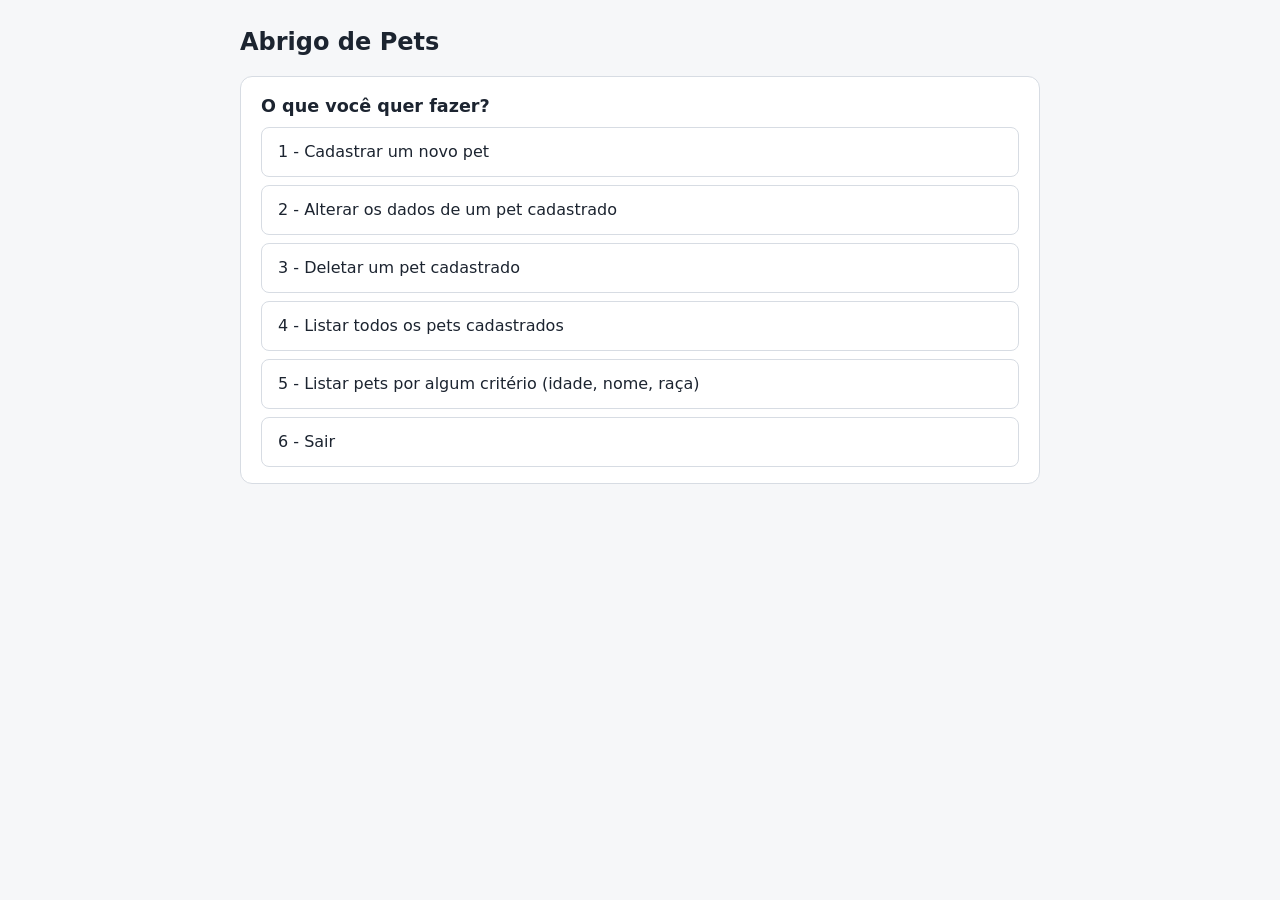
<file: frontend/index.html>
<!doctype html>
<html lang="pt-BR">
<head>
  <meta charset="utf-8">
  <meta name="viewport" content="width=device-width, initial-scale=1">
  <title>Abrigo de Pets</title>
  <link rel="stylesheet" href="style.css">
</head>
<body>
  <header class="topo">
    <h1>Abrigo de Pets</h1>
  </header>

  <main class="conteudo">
    <section class="cartao" aria-labelledby="titulo-menu">
      <h2 id="titulo-menu">O que você quer fazer?</h2>
      <nav aria-label="Menu principal">
        <ul id="menu" class="menu"></ul>
      </nav>
    </section>
  </main>

  <script type="module" src="js/pagina-menu.js"></script>
</body>
</html>
</file>
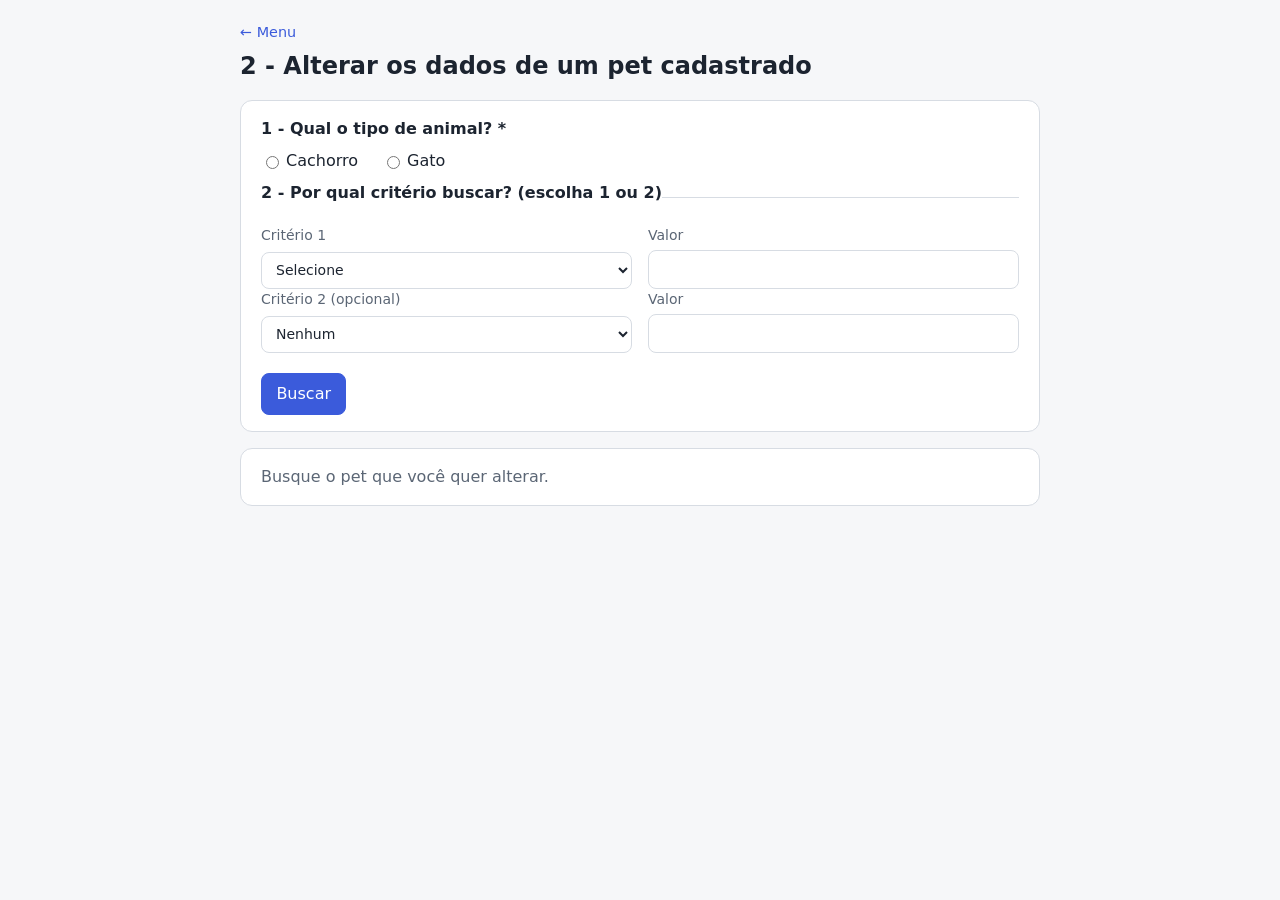
<file: frontend/alterar.html>
<!doctype html>
<html lang="pt-BR">
<head>
  <meta charset="utf-8">
  <meta name="viewport" content="width=device-width, initial-scale=1">
  <title>Alterar um pet | Abrigo de Pets</title>
  <link rel="stylesheet" href="style.css">
</head>
<body>
  <header class="topo">
    <a class="voltar" href="index.html">&larr; Menu</a>
    <h1>2 - Alterar os dados de um pet cadastrado</h1>
  </header>

  <main class="conteudo">
    <p id="aviso" class="aviso" role="status" aria-live="polite" hidden></p>

    <section class="cartao" aria-label="Busca">
      <form id="form-busca" novalidate></form>
    </section>

    <section class="cartao" aria-label="Resultado da busca">
      <div id="resultados"><p class="vazio">Busque o pet que você quer alterar.</p></div>
    </section>

    <section id="edicao" class="cartao" aria-label="Alterar pet" hidden>
      <h2>Alterar pet</h2>
      <p class="ajuda">Tipo e sexo não podem ser alterados.</p>
      <form id="form-pet" novalidate></form>
      <div class="acoes acoes-fim">
        <button type="button" id="botao-cancelar" class="botao">Cancelar</button>
        <button type="submit" form="form-pet" class="botao botao-principal">Salvar alterações</button>
      </div>
    </section>
  </main>

  <script type="module" src="js/pagina-alterar.js"></script>
</body>
</html>
</file>
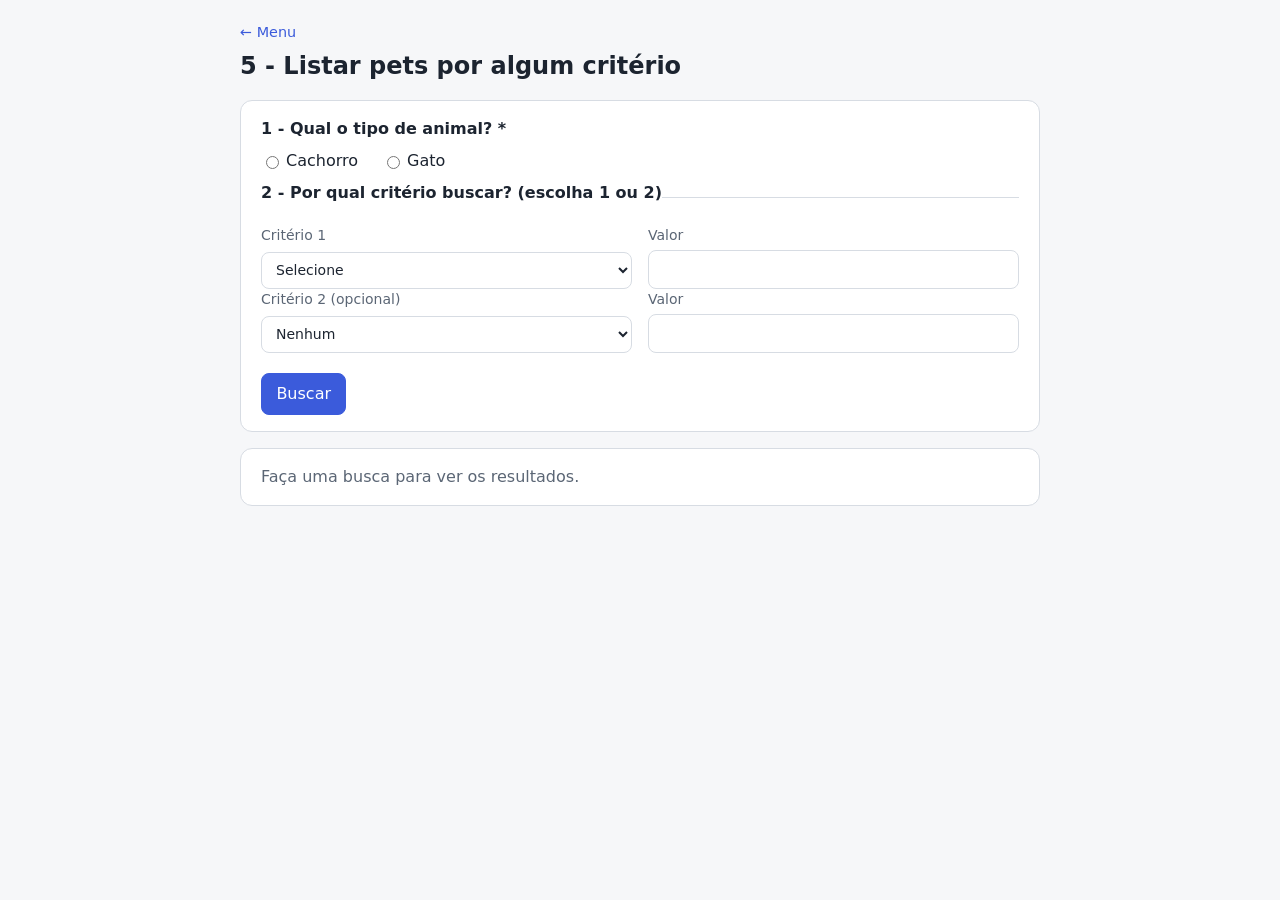
<file: frontend/buscar.html>
<!doctype html>
<html lang="pt-BR">
<head>
  <meta charset="utf-8">
  <meta name="viewport" content="width=device-width, initial-scale=1">
  <title>Listar pets por critério | Abrigo de Pets</title>
  <link rel="stylesheet" href="style.css">
</head>
<body>
  <header class="topo">
    <a class="voltar" href="index.html">&larr; Menu</a>
    <h1>5 - Listar pets por algum critério</h1>
  </header>

  <main class="conteudo">
    <p id="aviso" class="aviso" role="status" aria-live="polite" hidden></p>

    <section class="cartao" aria-label="Busca">
      <form id="form-busca" novalidate></form>
    </section>

    <section class="cartao" aria-label="Resultado da busca">
      <div id="resultados"><p class="vazio">Faça uma busca para ver os resultados.</p></div>
    </section>
  </main>

  <script type="module" src="js/pagina-buscar.js"></script>
</body>
</html>
</file>
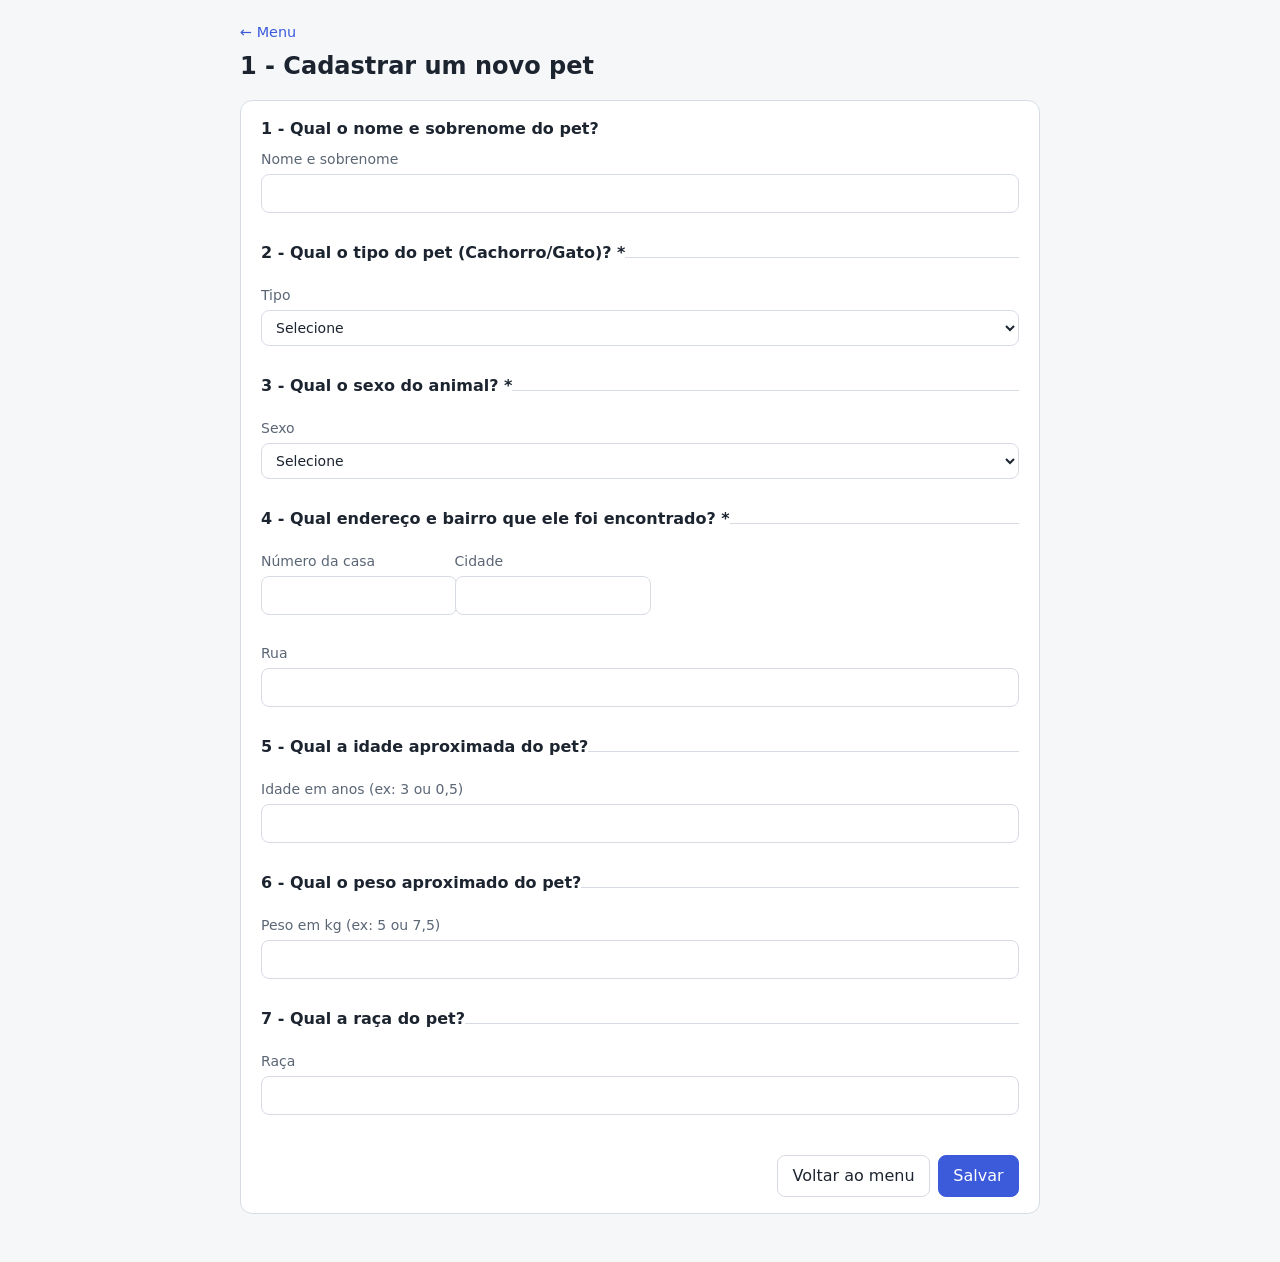
<file: frontend/cadastrar.html>
<!doctype html>
<html lang="pt-BR">
<head>
  <meta charset="utf-8">
  <meta name="viewport" content="width=device-width, initial-scale=1">
  <title>Cadastrar um novo pet | Abrigo de Pets</title>
  <link rel="stylesheet" href="style.css">
</head>
<body>
  <header class="topo">
    <a class="voltar" href="index.html">&larr; Menu</a>
    <h1>1 - Cadastrar um novo pet</h1>
  </header>

  <main class="conteudo">
    <p id="aviso" class="aviso" role="status" aria-live="polite" hidden></p>

    <section class="cartao" aria-label="Formulário de cadastro">
      <form id="form-pet" novalidate></form>
      <div class="acoes acoes-fim">
        <a class="botao" href="index.html">Voltar ao menu</a>
        <button type="submit" form="form-pet" class="botao botao-principal">Salvar</button>
      </div>
    </section>
  </main>

  <script type="module" src="js/pagina-cadastrar.js"></script>
</body>
</html>
</file>
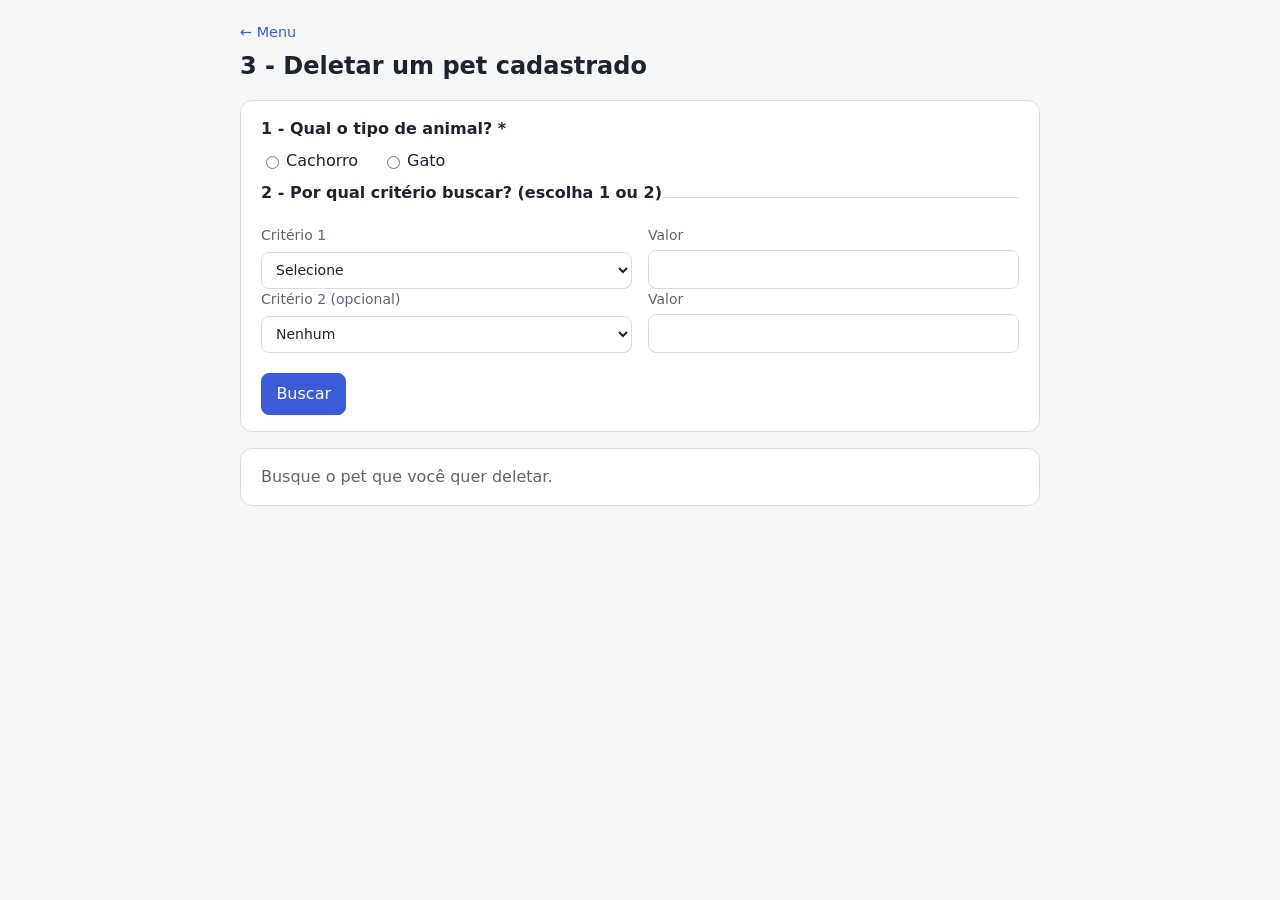
<file: frontend/deletar.html>
<!doctype html>
<html lang="pt-BR">
<head>
  <meta charset="utf-8">
  <meta name="viewport" content="width=device-width, initial-scale=1">
  <title>Deletar um pet | Abrigo de Pets</title>
  <link rel="stylesheet" href="style.css">
</head>
<body>
  <header class="topo">
    <a class="voltar" href="index.html">&larr; Menu</a>
    <h1>3 - Deletar um pet cadastrado</h1>
  </header>

  <main class="conteudo">
    <p id="aviso" class="aviso" role="status" aria-live="polite" hidden></p>

    <section class="cartao" aria-label="Busca">
      <form id="form-busca" novalidate></form>
    </section>

    <section class="cartao" aria-label="Resultado da busca">
      <div id="resultados"><p class="vazio">Busque o pet que você quer deletar.</p></div>
    </section>
  </main>

  <dialog id="confirmacao" aria-labelledby="pergunta">
    <p id="pergunta" class="pergunta"></p>
    <div class="acoes acoes-fim">
      <button type="button" id="botao-nao" class="botao">NÃO</button>
      <button type="button" id="botao-sim" class="botao botao-perigo">SIM</button>
    </div>
  </dialog>

  <script type="module" src="js/pagina-deletar.js"></script>
</body>
</html>
</file>
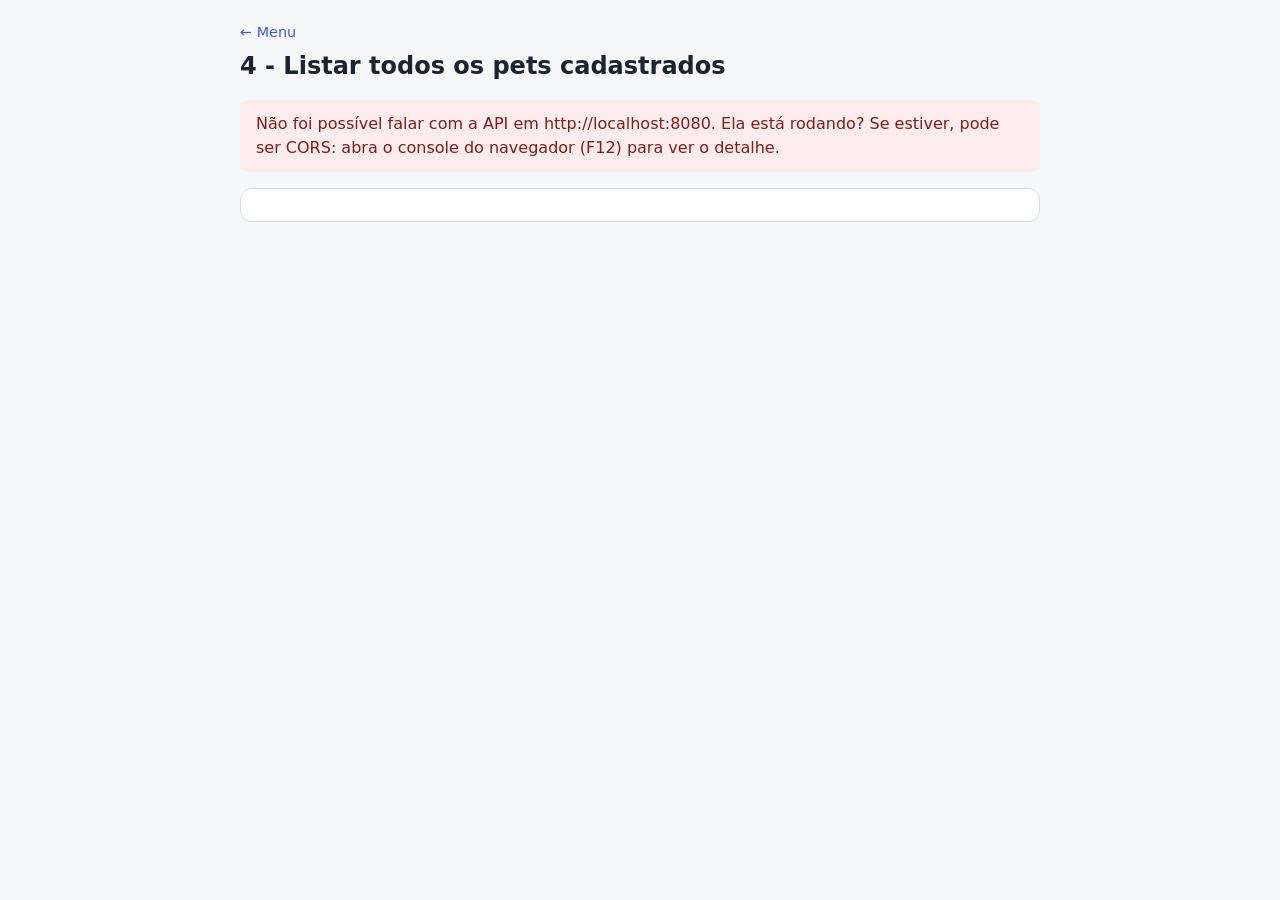
<file: frontend/listar.html>
<!doctype html>
<html lang="pt-BR">
<head>
  <meta charset="utf-8">
  <meta name="viewport" content="width=device-width, initial-scale=1">
  <title>Listar todos os pets | Abrigo de Pets</title>
  <link rel="stylesheet" href="style.css">
</head>
<body>
  <header class="topo">
    <a class="voltar" href="index.html">&larr; Menu</a>
    <h1>4 - Listar todos os pets cadastrados</h1>
  </header>

  <main class="conteudo">
    <p id="aviso" class="aviso" role="status" aria-live="polite" hidden></p>

    <section class="cartao" aria-label="Pets cadastrados">
      <div id="resultados"></div>
    </section>
  </main>

  <script type="module" src="js/pagina-listar.js"></script>
</body>
</html>
</file>
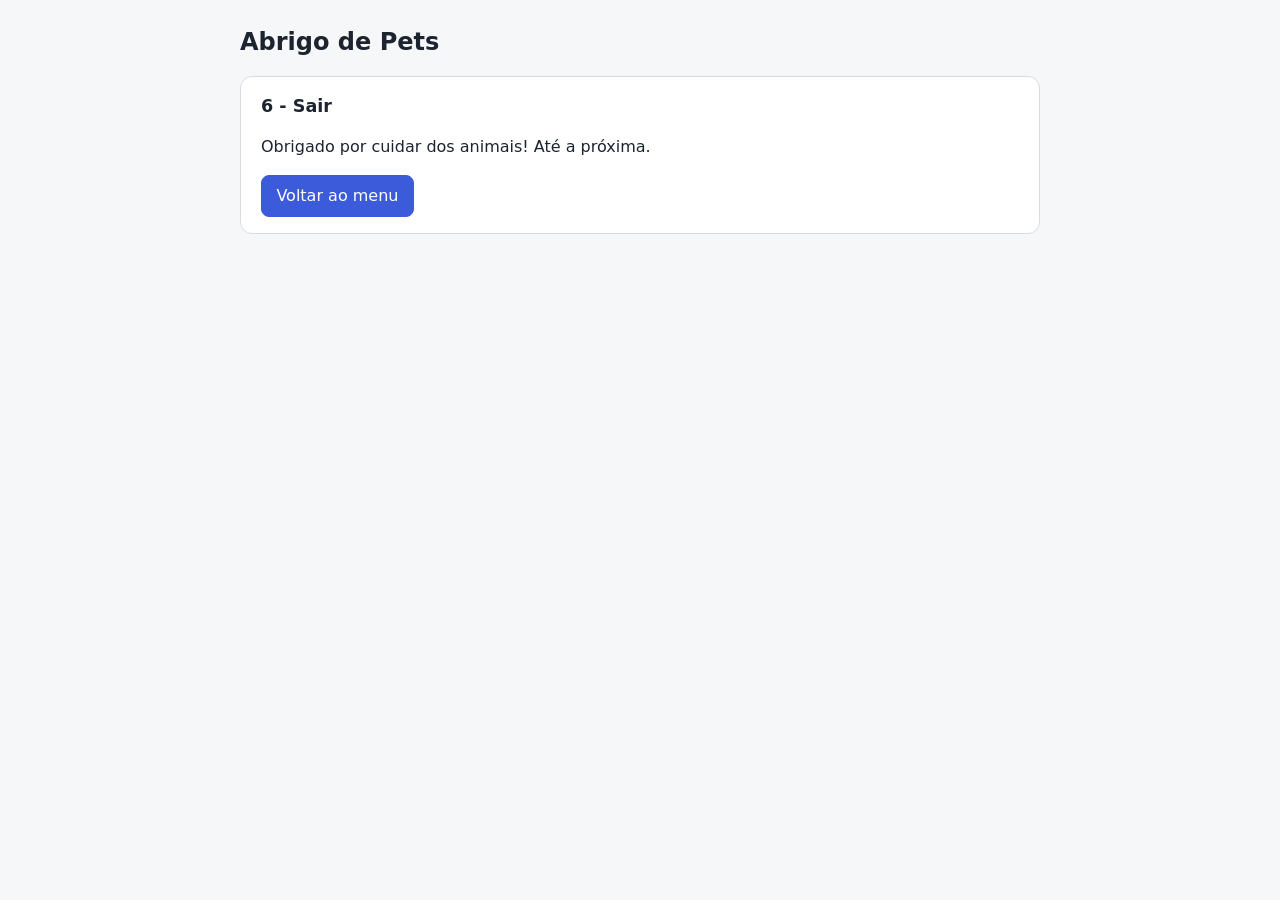
<file: frontend/sair.html>
<!doctype html>
<html lang="pt-BR">
<head>
  <meta charset="utf-8">
  <meta name="viewport" content="width=device-width, initial-scale=1">
  <title>Até logo | Abrigo de Pets</title>
  <link rel="stylesheet" href="style.css">
</head>
<body>
  <header class="topo">
    <h1>Abrigo de Pets</h1>
  </header>

  <main class="conteudo">
    <section class="cartao">
      <h2>6 - Sair</h2>
      <p>Obrigado por cuidar dos animais! Até a próxima.</p>
      <div class="acoes">
        <a class="botao botao-principal" href="index.html">Voltar ao menu</a>
      </div>
    </section>
  </main>
</body>
</html>
</file>
<file: frontend/style.css>
:root {
  --fundo: #f6f7f9;
  --cartao: #ffffff;
  --texto: #1c2430;
  --texto-suave: #5b6675;
  --borda: #d7dce3;
  --principal: #3b5bdb;
  --principal-texto: #ffffff;
  --perigo: #c92a2a;
  --codigo-fundo: #eef1f6;
  --sucesso-fundo: #e6f6ec;
  --sucesso-texto: #14532d;
  --erro-fundo: #fdecec;
  --erro-texto: #7f1d1d;
}

@media (prefers-color-scheme: dark) {
  :root {
    --fundo: #14181f;
    --cartao: #1d232d;
    --texto: #e8ebf0;
    --texto-suave: #9aa5b4;
    --borda: #323b49;
    --principal: #748ffc;
    --principal-texto: #101420;
    --perigo: #ff8787;
    --codigo-fundo: #262e3a;
    --sucesso-fundo: #123524;
    --sucesso-texto: #b7ebcb;
    --erro-fundo: #3b1a1a;
    --erro-texto: #ffd0d0;
  }
}

* { box-sizing: border-box; }

body {
  margin: 0;
  font-family: system-ui, -apple-system, 'Segoe UI', Roboto, sans-serif;
  background: var(--fundo);
  color: var(--texto);
  line-height: 1.5;
}

a { color: var(--principal); }

.topo {
  max-width: 52rem;
  margin: 0 auto;
  padding: 1.25rem 1rem 0.5rem;
}

.topo h1 { margin: 0.25rem 0 0; font-size: 1.5rem; }
.voltar { font-size: 0.9rem; text-decoration: none; }
.voltar:hover { text-decoration: underline; }

.conteudo {
  max-width: 52rem;
  margin: 0 auto;
  padding: 0.5rem 1rem 3rem;
  display: grid;
  gap: 1rem;
}

.cartao {
  background: var(--cartao);
  border: 1px solid var(--borda);
  border-radius: 0.75rem;
  padding: 1rem 1.25rem;
}

.cartao h2 { margin: 0 0 0.5rem; font-size: 1.1rem; }
.ajuda { margin: 0 0 0.75rem; color: var(--texto-suave); font-size: 0.9rem; }

/* menu inicial */
.menu { list-style: none; margin: 0; padding: 0; display: grid; gap: 0.5rem; }

.menu a {
  display: grid;
  gap: 0.125rem;
  padding: 0.75rem 1rem;
  color: var(--texto);
  text-decoration: none;
  border: 1px solid var(--borda);
  border-radius: 0.5rem;
}

.menu a:hover { border-color: var(--principal); }

/* formulários */
.grupo {
  border: 0;
  border-top: 1px solid var(--borda);
  margin: 0;
  padding: 0.75rem 0 0.5rem;
}

.grupo:first-child { border-top: 0; padding-top: 0; }
.grupo legend { padding: 0 0 0.5rem; font-weight: 600; }

.grade {
  display: grid;
  grid-template-columns: repeat(auto-fit, minmax(11rem, 1fr));
  gap: 0.5rem 1rem;
}

.largo { grid-column: 1 / -1; }

label {
  display: grid;
  gap: 0.25rem;
  font-size: 0.875rem;
  color: var(--texto-suave);
}

input[type="text"], select {
  font: inherit;
  color: var(--texto);
  background: var(--cartao);
  border: 1px solid var(--borda);
  border-radius: 0.5rem;
  padding: 0.5rem 0.625rem;
}

select:disabled { opacity: 0.6; cursor: not-allowed; }

.opcoes { display: flex; gap: 1.5rem; }
.opcao { display: flex; align-items: center; gap: 0.25rem; font-size: 1rem; color: var(--texto); }

:focus-visible {
  outline: 2px solid var(--principal);
  outline-offset: 2px;
}

.erro { color: var(--perigo); min-height: 1rem; }

.erro-geral {
  margin: 0.75rem 0 0;
  padding: 0.5rem 0.75rem;
  border-radius: 0.5rem;
  background: var(--erro-fundo);
  color: var(--erro-texto);
}

/* botões */
.acoes { display: flex; align-items: center; gap: 0.5rem; flex-wrap: wrap; margin-top: 0.75rem; }
.acoes-fim { justify-content: flex-end; }

.botao {
  display: inline-block;
  font: inherit;
  cursor: pointer;
  color: var(--texto);
  background: transparent;
  border: 1px solid var(--borda);
  border-radius: 0.5rem;
  padding: 0.5rem 0.9rem;
  text-decoration: none;
}

.botao:hover { border-color: var(--principal); }

.botao-principal {
  color: var(--principal-texto);
  background: var(--principal);
  border-color: var(--principal);
}

.botao-perigo { color: var(--perigo); }
.botao-perigo:hover { border-color: var(--perigo); }

/* resultados */
.resultados { margin: 0; padding-left: 1.5rem; display: grid; gap: 0.5rem; }

.resultados li { padding-left: 0.25rem; }
.resultados li span { display: block; }
.resultados li .botao { margin-top: 0.25rem; padding: 0.25rem 0.75rem; font-size: 0.875rem; }

.vazio { margin: 0; color: var(--texto-suave); }

/* avisos */
.aviso { margin: 0; padding: 0.75rem 1rem; border-radius: 0.5rem; }
.aviso-ok { background: var(--sucesso-fundo); color: var(--sucesso-texto); }
.aviso-erro { background: var(--erro-fundo); color: var(--erro-texto); }

/* confirmação */
dialog {
  width: min(28rem, calc(100vw - 2rem));
  color: var(--texto);
  background: var(--cartao);
  border: 1px solid var(--borda);
  border-radius: 0.75rem;
  padding: 1.25rem;
}

dialog::backdrop { background: rgba(0, 0, 0, 0.5); }
.pergunta { margin: 0; font-size: 1.05rem; }

[hidden] { display: none !important; }
</file>
